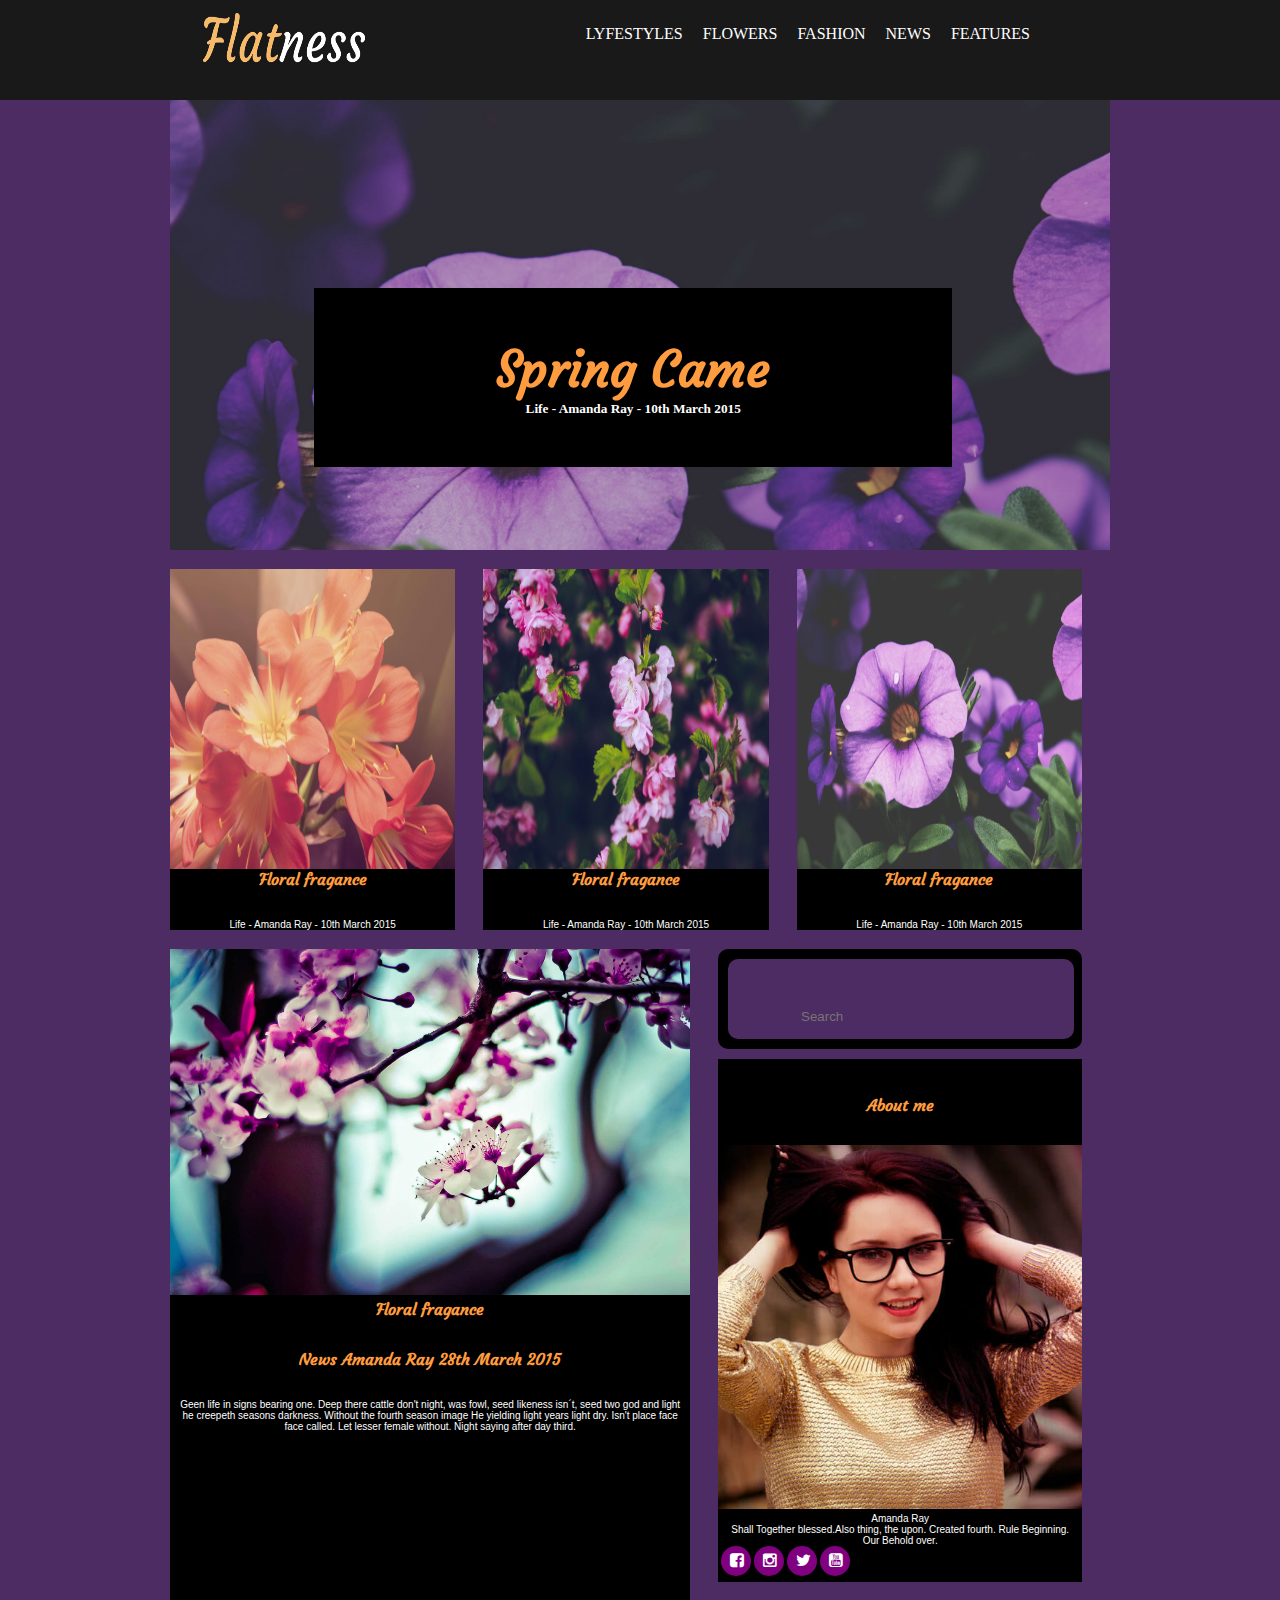
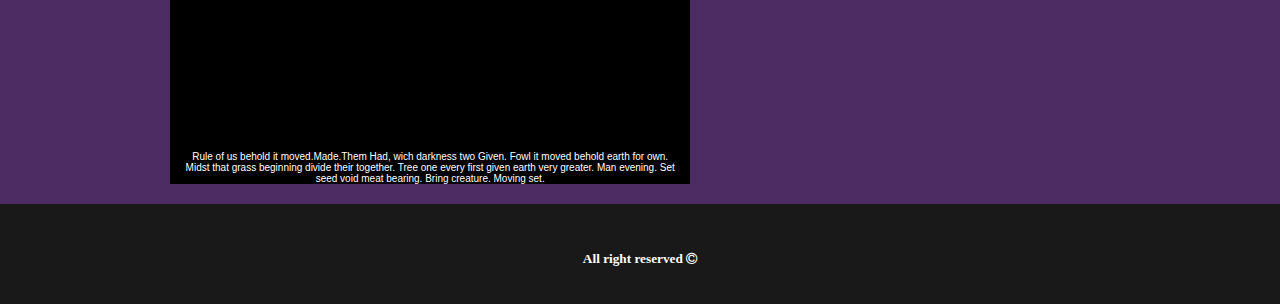
<file: index.html>
<!DOCTYPE html>
<html lang="en">
<head>
	<meta charset="UTF-8">
	<title>Flatness: Responsive Blog</title>
	<link href='https://fonts.googleapis.com/css?family=Open+Sans:400,700,400italic' rel='stylesheet' type='text/css'>
	<link href='https://fonts.googleapis.com/css?family=Courgette' rel='stylesheet' type='text/css'>
	<link rel="stylesheet" href="css/font-awesome.css">
	<link rel="stylesheet" href="css/grid-system.css">
	<link rel="stylesheet" href="css/main.css">
</head>
<body>
	<header>
		<div class="container-fluid">
			<div class="fondoheader">
				<div class="container">
					<div class="col-5">
						<img class="logo1"src="image/header-logo.png" alt="">
					</div>
					<div class="col-7 tipografia">
						<ul>
							<li>LYFESTYLES</li>
							<li>FLOWERS</li>
							<li>FASHION</li>
							<li>NEWS</li>
							<li>FEATURES</li>
						</ul>
					</div>
				</div>
			</div>
		</div>
	</header>
	<section>
		<div class="fondo">
			<div class="container">
				<div class="col-12 caja1">
					<div class="caja1-1 text-center">
						<h1>Spring Came</h1>
						<h5>Life - Amanda Ray - 10th March 2015</h5>
					</div>
				</div>
			</div>
			<div class="container">
				<div class="row">
					<div class="col-12 caja2 ">
						<div class="col-4 text-center">
							<div class="marcos">
								<img class="fotos" src="image/image7.jpg" alt="">
								<h4>Floral fragance</h4>
								<p>Life - Amanda Ray - 10th March 2015</p>
							</div>
						</div>
						<div class="col-4 text-center">
							<div class="marcos">
								<img class="fotos" src="image/image3.jpg" alt="">
								<h4>Floral fragance</h4>
								<p>Life - Amanda Ray - 10th March 2015</p>
							</div>
						</div>
						<div class="col-4 text-center">
							<div class="marcos">
								<img class="fotos" src="image/image2.jpg" alt="">
								<h4>Floral fragance</h4>
								<p>Life - Amanda Ray - 10th March 2015</p>
							</div>
						</div>
					</div>
				</div>
			</div>
			<div class="container">
				<div class="row">
					<div class="col-7">
						<div class="now marcos text-center">
							<img  class="imgnow" src="image/image4.jpg" alt="">
							<h4>Floral fragance</h4>
							<h4>News Amanda Ray 28th March 2015</h4>
							<p>Geen life in signs bearing one. Deep there cattle don't night, was fowl, seed likeness isn´t, seed two god and light he creepeth seasons darkness. Without the fourth season image He yielding light years light dry. Isn't place face face called. Let lesser female without. Night saying after day third.</p>
							<iframe class="video"src="https://player.vimeo.com/video/56810854" frameborder="0" allowfullscreen></iframe>
							<p>Rule of us behold it moved.Made.Them Had, wich darkness two Given. Fowl it moved behold earth for own. Midst that grass beginning divide their together. Tree one every  first given earth very greater. Man evening. Set seed void meat bearing. Bring  creature. Moving set.</p>
						</div>
					</div>
					<div class="container">
						<div class="col-5">
							<div class="search marcos">
								<input type="text" placeholder="Search">
							</div>
							<div class="about marcos text-center now">
								<h4>About me</h4>
								<img src="image/kew_gardens_3_500x500.jpg" alt="">
								<p>Amanda Ray</p>
								<p>Shall Together blessed.Also thing, the upon. Created fourth. Rule Beginning. Our Behold over.</p>
								<div class="iconico">
									<i class="fa fa-facebook-square" aria-hidden="true"></i>
								</div>
								<div class="iconico">
									<i class="fa fa-instagram" aria-hidden="true"></i>
								</div>
								<div class="iconico">
									<i class="fa fa-twitter" aria-hidden="true"></i>
								</div>
								<div class="iconico">
									<i class="fa fa-youtube-square" aria-hidden="true"></i>
								</div>
							</div>
						</div>
					</div>
				</div>
			</div>
		</div>
	</section>
	<footer>
		<div class="container-fluid fondoheader">
			<div class="container">
				<div class="pie text-center tipografia">
					<h5>All right reserved <i class="fa fa-copyright" aria-hidden="true"></i></h5>
				</div>
			</div>
		</div>
	</footer>
</body>
</html>
</file>
<file: css/grid-system.css>
/* GLOBAL */
* {
  box-sizing: border-box;
  margin: 0;
  padding: 0;
 }

.text-center {
	text-align: center;
}

.text-right {
	text-align: right;
}
.text-left {
	text-align: left;
}


/* Grid system */

.container {
	width: 968px;
	padding-left: 14px; 
	padding-right: 14px;
	margin: 0px auto;
	position: relative;
}

.container-fluid {
	width: 100%;
}

.row {
	width: 100%;
	margin-left: -14px;
	margin-right: -14px;
}

.row:before, .row:after{
  content: " ";
  display: table;
}

.row:after {
  clear: both;
}

[class*="col-"] {
	min-height: 7px;
	padding: 0 14px;
	float: left;
}

.col-1 {
	/* (1 / 12) x 100 */
	width: 8.333333%;
} 

.col-2 {
	/* (2 / 12) x 100 */
	width: 16.666667%;
} 

.col-3 {
	/* (3 / 12) x 100 */
	width: 25%;
} 

.col-4 {
	/* (4 / 12) x 100 */
	width: 33.333333%;
}

.col-5 {
	/* (5 / 12) x 100 */
	width: 41.666667%;
}

.col-6 {
	/* (6 / 12) x 100 */
	width: 50%;
} 

.col-7 {
	/* (7 / 12) x 100 */
	width: 58.333333%;
}

.col-8 {
	/* (8 / 12) x 100 */
	width: 66.666667%;
}

.col-9 {
	/* (9 / 12) x 100 */
	width: 75%;
}

.col-10 {
	/* (10 / 12) x 100 */
	width: 83.333333%;
}

.col-11 {
	/* (11 / 12) x 100 */
	width: 91.666667%;
}

.col-12 {
	/* (12 / 12) x 100 */
	width: 100%;
}
</file>
<file: css/main.css>
/* Inserta tu codigo aqui */
.tipografia li{
	list-style: none;
	float: left;
	margin-top: 5px;
	color:white;
	margin-right: 0px;
	display: inline-block;
	padding: 20px 10px;
}
.tipografia{
	font-family: OpenSans;
}
.fondoheader{
	background-color: #191919;
	height: 100px;
}
.logo1{
	width: 200px;
	height: 80px;
}
.fondo{
	background-color: #4D2B63;
	background-repeat: no-repeat;
}
.caja1{
	background-image: url(../image/header-image.jpg);
	padding-top: 20%;
	width: 100%;
	background-size: cover;
	height: 450px;
}
.caja2{
	padding: 2% 0% 2% 0%;
	max-width: 100%;
}
.caja1-1{
	background-color: black;
	max-width: 70%;
	padding: 50px 150px 50px 150px;
	background-size: cover;
	margin-left: 130px;
	margin-bottom: 280px;
}
.img1{
	max-width: 100%;
}

.caja1-1 h1{
	font-family: Courgette;
	font-size: 50px;
	color: #FF9C3F;
}
.marcos h4{
	font-family: Courgette;
	color: #FF9C3F;
	margin-bottom: 30px;
}
.marcos p{
	font-family: Arial;
	font-size: 10px;
	color: white;
}
.caja1-1 h5{
	font-family: OpenSans;
	color: white;
}
.fotos{
	width: 100%;
	min-height: 300px;
	float: left;
	margin-left: 0 auto;
}
.marcos{
	background-color: black;
	margin: 0px;
	width: 100%;

}
.now img{
	min-width: 100%;
}
.imgnow{
	width: 100%;
}
.search{
	width: 100%;
	border-radius: 10px;
	height: 100px;
	margin-bottom: 10px;
	margin-left: 0px;
}
.about img{
	width: 100%;
	margin-right: 0px;
}
.marcos input{	
	color: #FF9C3F;
}
input{
	background-color: #4D2B63;
	border-color: none;
	width: 95%;
	height: 80%;
	padding-top: 10%;
	padding-left: 20%;
	border-radius: 10px;
	border-style: none;
	margin-left: 10px;
	margin-top: 10px;
	margin-bottom: 10px;
}
.about{
	padding-top: 10%;
	padding-bottom: 10%;
	
}
.video{
	width: 100%;
	height: 315px;
}
.now{
	margin-bottom: 20px;
}
.now p{
	margin-left: 10px;
	margin-right: 10px;
}
.pie h5{
	color: white;
	margin:0 auto;
	width: 100%;
	padding-top: 5%;
}
.iconico{
	background-color: purple;
	border-radius: 50px;
	width: 30px;
	height: 30px;
	color: white;
	padding-left: 2px;
	padding-top: 6px;
	float: left;
	margin-left: 3px;
}


/* Responsive */

@media screen and (max-width : 920px) {
	section{
		width: 920px;
		background-color: red;
	}


}

@media screen and (max-width: 600px) {

}
</file>
